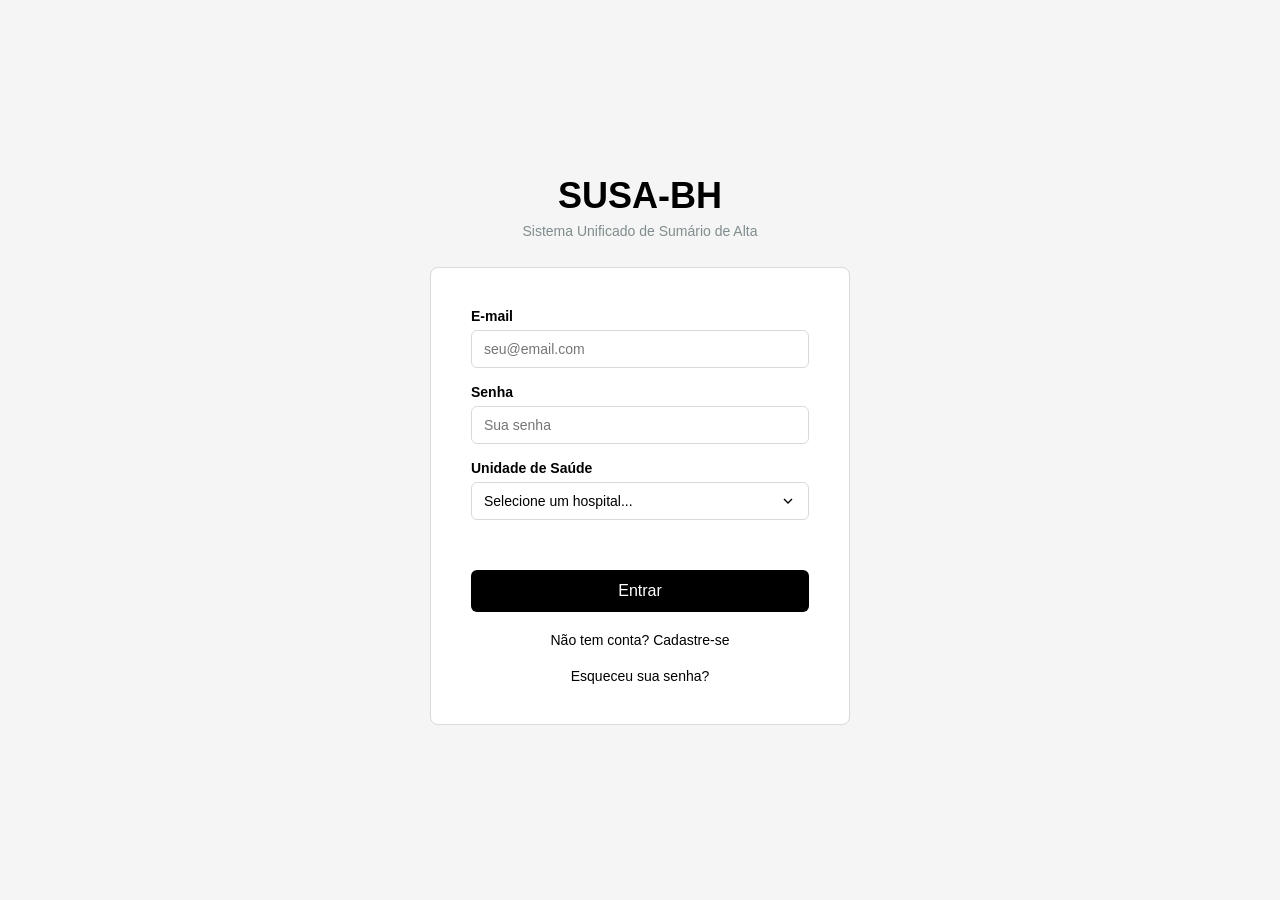
<file: codigo-fonte/index.html>
<!doctype html>
<html lang="pt-BR">
  <head>
    <meta charset="UTF-8" />
    <meta name="viewport" content="width=device-width, initial-scale=1.0" />
    <title>SUSA-BH | Login</title>
    <link rel="stylesheet" href="assets/css/style.css" />
  </head>
  <body>
    <div class="container">
      <h1 class="logo">SUSA-BH</h1>
      <p class="subtitulo">Sistema Unificado de Sumário de Alta</p>
      <!-- INÍCIO: Formulário de Login -->
      <div class="card" data-form="login">
        <form id="form-login">
          <div class="campo">
            <label for="email">E-mail</label>
            <input type="email" id="email" placeholder="seu@email.com" />
          </div>

          <div class="campo">
            <label for="senha">Senha</label>
            <input type="password" id="senha" placeholder="Sua senha" />
          </div>

          <div class="campo">
            <label for="unidade">Unidade de Saúde</label>
            <select id="unidade" name="unidade">
              <option value="">Selecione um hospital...</option>

              <optgroup label="Hospitais Públicos (FHEMIG)">
                <option value="joao-xxiii">Hospital João XXIII</option>
                <option value="maria-amelia-lins">
                  Hospital Maria Amélia Lins
                </option>
                <option value="infantil-joao-paulo-ii">
                  Hospital Infantil João Paulo II
                </option>
                <option value="alberto-cavalcanti">
                  Hospital Alberto Cavalcanti
                </option>
                <option value="julia-kubitschek">
                  Hospital Júlia Kubitschek
                </option>
                <option value="eduardo-de-menezes">
                  Hospital Eduardo de Menezes
                </option>
                <option value="maternidade-odete-valadares">
                  Maternidade Odete Valadares
                </option>
                <option value="galba-veloso">Hospital Galba Veloso</option>
                <option value="risoleta-neves">Hospital Risoleta Neves</option>
              </optgroup>

              <optgroup label="Hospitais Municipais">
                <option value="odilon-behrens">
                  Hospital Municipal Odilon Behrens (HOB)
                </option>
              </optgroup>

              <optgroup label="Hospitais Universitários">
                <option value="hc-ufmg">Hospital das Clínicas da UFMG</option>
                <option value="hospital-baleia">Hospital da Baleia</option>
              </optgroup>

              <optgroup label="Hospitais Filantrópicos">
                <option value="santa-casa-bh">
                  Santa Casa de Misericórdia de BH
                </option>
                <option value="hospital-evangelico">Hospital Evangélico</option>
                <option value="paulo-de-tarso">Hospital Paulo de Tarso</option>
                <option value="hospital-crianca">
                  Hospital da Criança (ABC)
                </option>
                <option value="centro-pediatria">
                  Centro Geral de Pediatria
                </option>
              </optgroup>

              <optgroup label="Hospitais Privados">
                <option value="felicio-rocho">Hospital Felício Rocho</option>
                <option value="mater-dei-contorno">
                  Hospital Mater Dei Contorno
                </option>
                <option value="mater-dei-santo-agostinho">
                  Hospital Mater Dei Santo Agostinho
                </option>
                <option value="madre-teresa">Hospital Madre Teresa</option>
                <option value="life-center">Hospital Life Center</option>
                <option value="vera-cruz">Hospital Vera Cruz</option>
                <option value="belo-horizonte">Hospital Belo Horizonte</option>
                <option value="unimed-contorno">
                  Hospital Unimed BH (Contorno)
                </option>
                <option value="biocor">Biocor Instituto</option>
                <option value="socor">Hospital SOCOR</option>
                <option value="lifecenter">Hospital Life Center</option>
                <option value="santa-maria">Hospital Santa Maria</option>
              </optgroup>
            </select>
          </div>

          <p id="erro-login" class="mensagem-erro"></p>

          <button type="submit" class="btn-primario">Entrar</button>
        </form>

        <a href="#cadastro" data-btn="cadastro" class="link"
          >Não tem conta? Cadastre-se</a
        >
        <a
          href="#recuperar-senha"
          data-btn="recuperar-senha"
          class="link"
          id="resetar-senha"
          >Esqueceu sua senha?</a
        >
      </div>
      <!-- FIM: Formulário de Login -->

      <!-- INÍCIO: Formulário de Cadastro -->
      <div class="card" data-form="cadastro">
        <form id="form-cadastro">
          <div class="campo">
            <label for="nome">Nome completo</label>
            <input type="text" id="nome" placeholder="Dr. João Silva" />
          </div>

          <div class="campo">
            <label for="crm">CRM</label>
            <input type="text" id="crm" placeholder="CRM/MG 123456" />
          </div>

          <div class="campo">
            <label for="email-cad">E-mail</label>
            <input type="email" id="email-cad" placeholder="seu@email.com" />
          </div>

          <div class="campo">
            <label for="senha-cad">Senha</label>
            <input
              type="password"
              id="senha-cad"
              placeholder="Mínimo 6 caracteres"
            />
          </div>

          <div class="campo">
            <label for="confirma-senha">Confirmar senha</label>
            <input
              type="password"
              id="confirma-senha"
              placeholder="Repita a senha"
            />
          </div>

          <p id="erro-cadastro" class="mensagem-erro"></p>
          <p id="sucesso-cadastro" class="mensagem-sucesso"></p>

          <button type="submit" class="btn-primario">Cadastrar</button>
          <a href="#login" onclick="handleCancelar();" class="btn-secundario" data-btn="cancelar"
            >Cancelar</a>
        </form>
      </div>
      <!-- FIM: Formulário de Cadastro -->

      <!-- INÍCIO: Formulário de Recuperar Senha -->
      <div class="card" data-form="recuperar-senha">
        <form id="form-recuperar-senha">
          <p class="instrucao">
            Preencha seu e-mail e enviaremos um link de recuperação de senha.
          </p>

          <div class="campo">
            <label for="email-esqueci">E-mail</label>
            <input
              type="email"
              id="email-esqueci"
              placeholder="seunome@email.com"
            />
          </div>

          <div class="campo">
            <label for="novasenha">Nova senha </label>
            <input type="password" id="novasenha" placeholder="*******" />
          </div>

          <div class="campo">
            <label for="repetir-novasenha">Repetir Nova senha </label>
            <input
              type="password"
              id="repetir-novasenha"
              placeholder="*******"
            />
          </div>

          <p id="erro-esqueci" class="mensagem-erro"></p>
          <p id="sucesso-reset" class="mensagem-sucesso"></p>

          <div class="botoes">
            <button class="btn-primario" type="submit">Resetar senha</button>
            <a href="#login" onclick="handleCancelar();" class="btn-secundario" data-btn="cancelar"
              >Cancelar</a>
          </div>
        </form>
      </div>
      <!-- FIM: Formulário de Recuperar Senha -->
    </div>
    <script src="assets/js/db-load.js"></script>
    <script src="assets/js/auth.js"></script>
  </body>
</html>
</file>
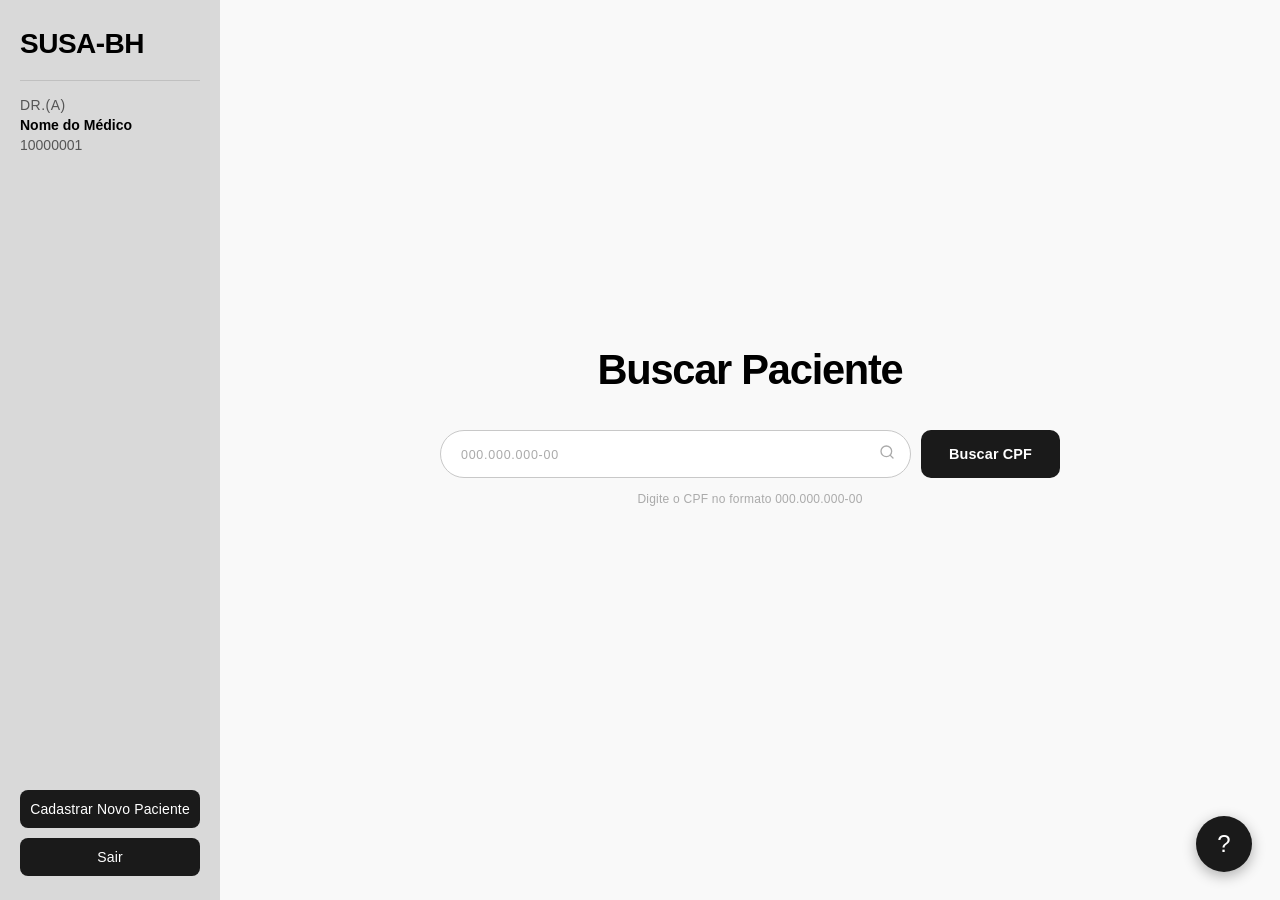
<file: codigo-fonte/busca/busca-paciente.html>
<!DOCTYPE html>
<html lang="pt-BR">
  <head>
    <meta charset="UTF-8" />
    <meta name="viewport" content="width=device-width, initial-scale=1.0"/>
    <title>SUSA-BH — Buscar Paciente</title>
    <link rel="stylesheet" href="../assets/css/global.css"/>
    <link rel="stylesheet" href="../assets/css/estilos.css"/>
    <link rel="stylesheet" href="../assets/css/suporte.css"/>
  </head>
  <body>
    <!-- ── BARRA LATERAL ── -->
    <aside>
      <div class="marca">SUSA-BH</div>
      <div class="divisor"></div>
      <div class="medico-titulo">DR.(a)</div>
      <div class="medico-nome" id="sidebarNome">Nome do Médico</div>
      <div class="medico-crm" id="sidebarCrm">10000001</div>
      <div class="barra-lateral-rodape">
      <div id="BtnRegistroInicial"> </div>
        <button class="BtnNovoCadastro">Cadastrar Novo Paciente</button>
        <button class="btn-sair" onclick="handleSair()">Sair</button>
      </div>
    </aside>

    <!-- ── PRINCIPAL ── -->
    <main>
      <div class="buscar-cartao">
        <h1 class="search-title">Buscar Paciente</h1>
        <div class="linha-busca">
          <div class="envoltorio-campo">
            <input
              type="text"
              id="campoBusca"
              placeholder="000.000.000-00"
              inputmode="numeric"
              maxlength="14"
              autocomplete="off"
            />
            <span class="icone-campo">
              <svg width="16" height="16" viewBox="0 0 24 24" fill="none"
                  stroke="currentColor" stroke-width="2" stroke-linecap="round" stroke-linejoin="round">
                <circle cx="11" cy="11" r="8"/><line x1="21" y1="21" x2="16.65" y2="16.65"/>
              </svg>
            </span>
          </div>
          <button class="btn-buscar" onclick="handleBuscar()">Buscar CPF</button>
        </div>

        <div class="dica" id="dica">Digite o CPF no formato 000.000.000-00</div>
        <div class="retorno" id="retorno"></div>
      </div>
    </main>
    
    <script src="../assets/js/db-load.js"></script>
    <script src="../assets/js/busca-paciente.js"></script>
    <script src="../assets/js/suporte.js"></script>
  </body>
</html>
</file>
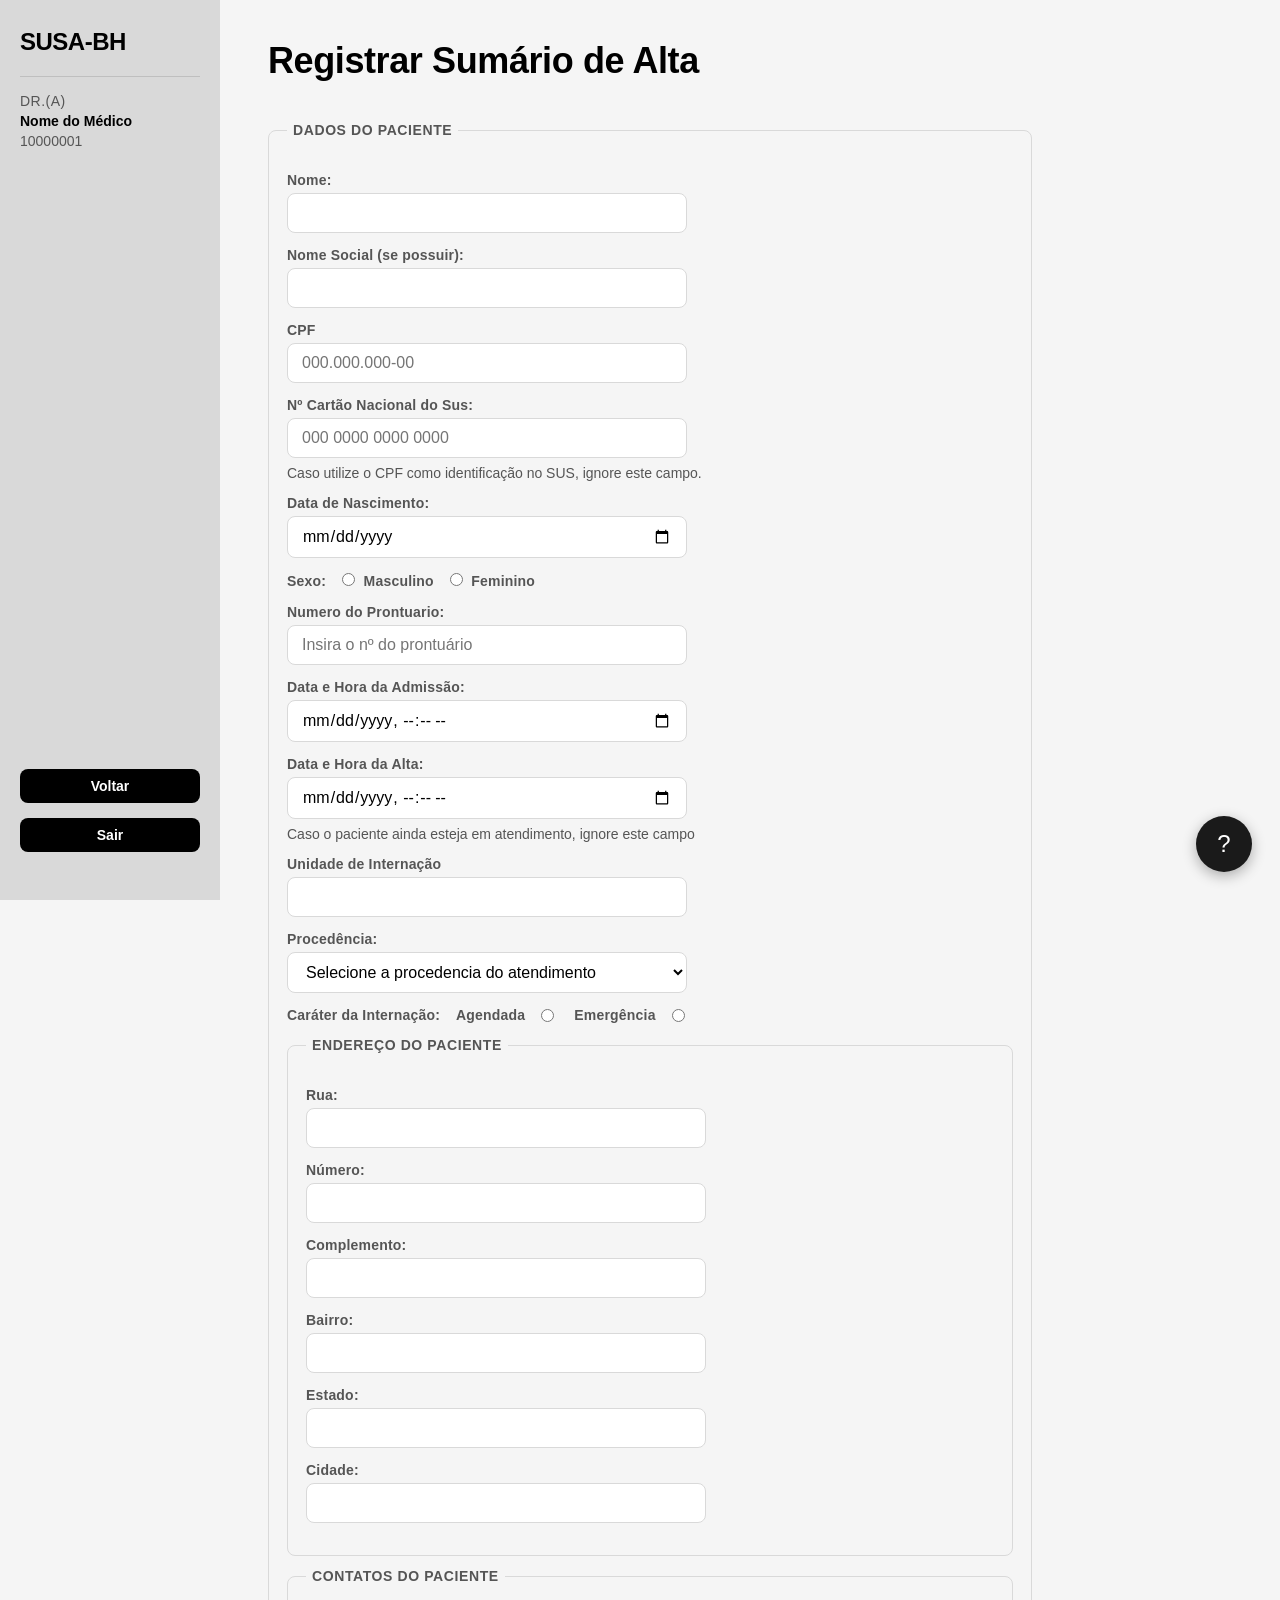
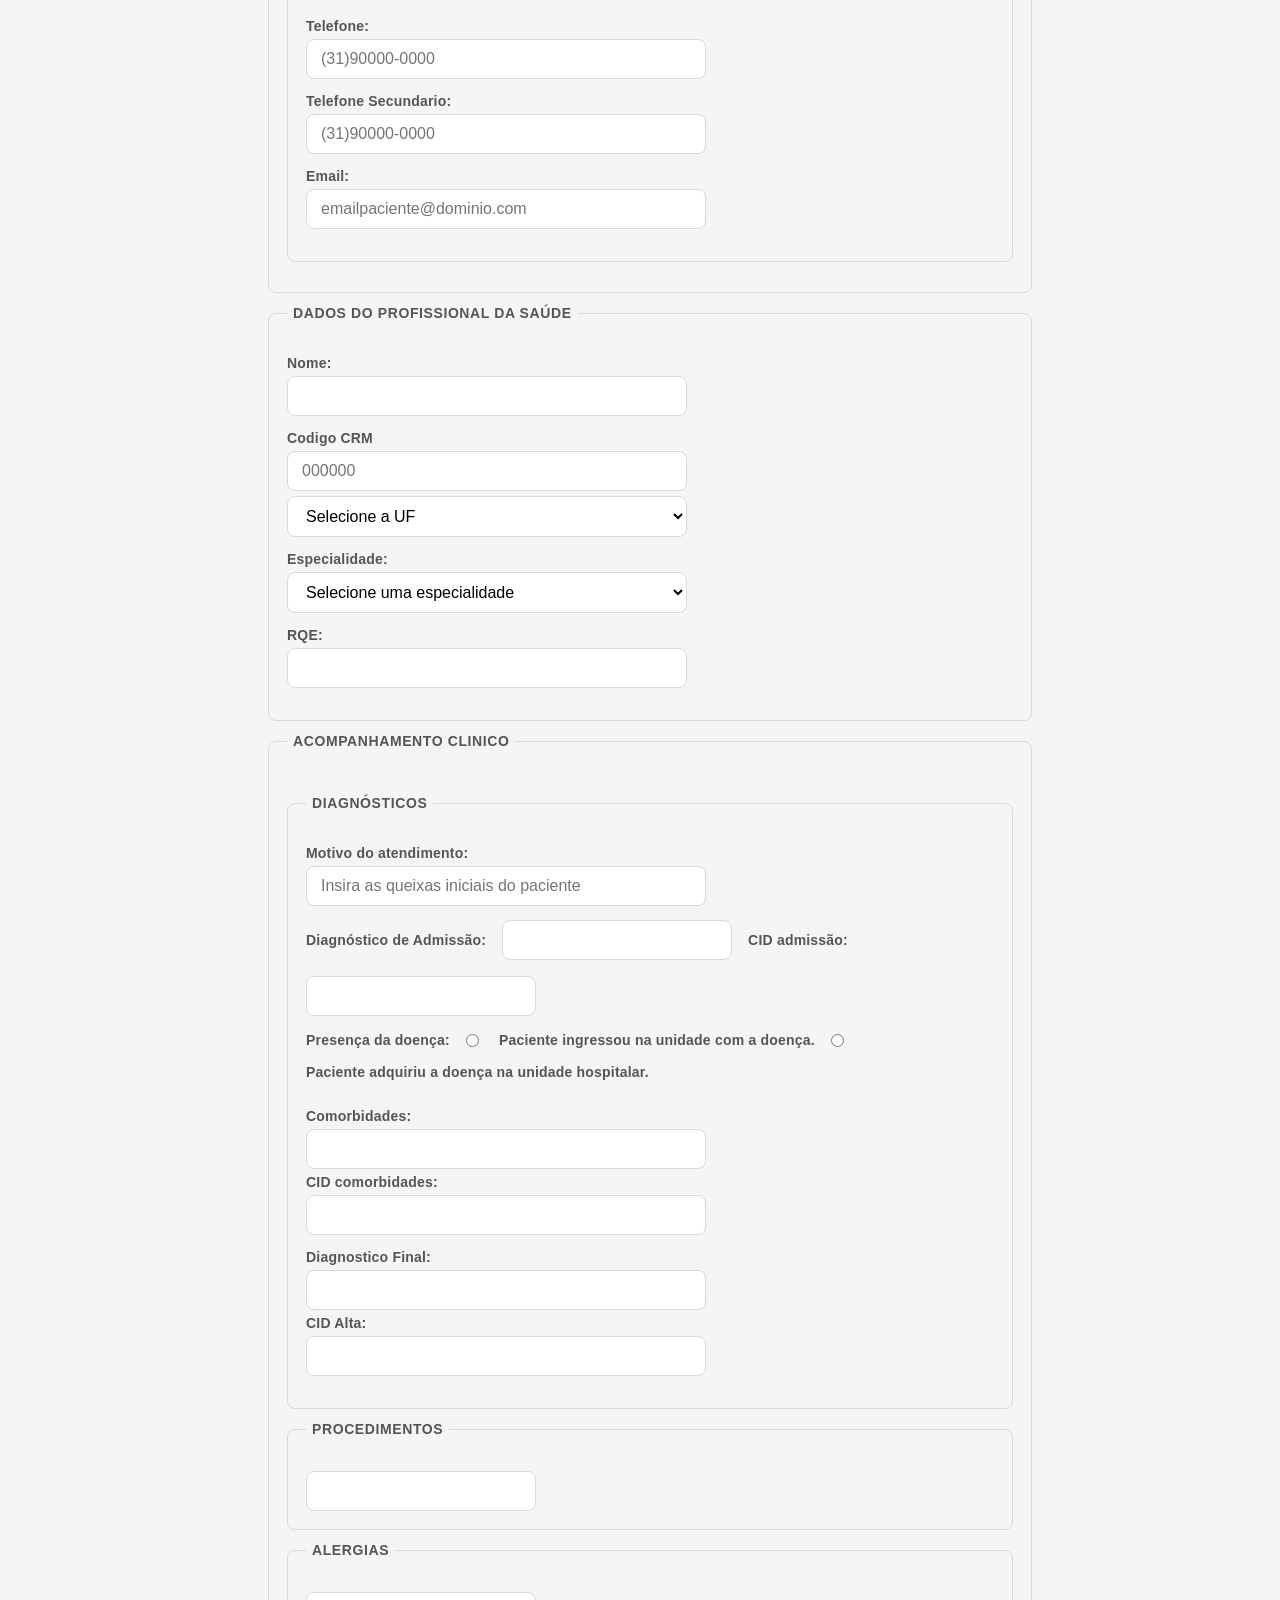
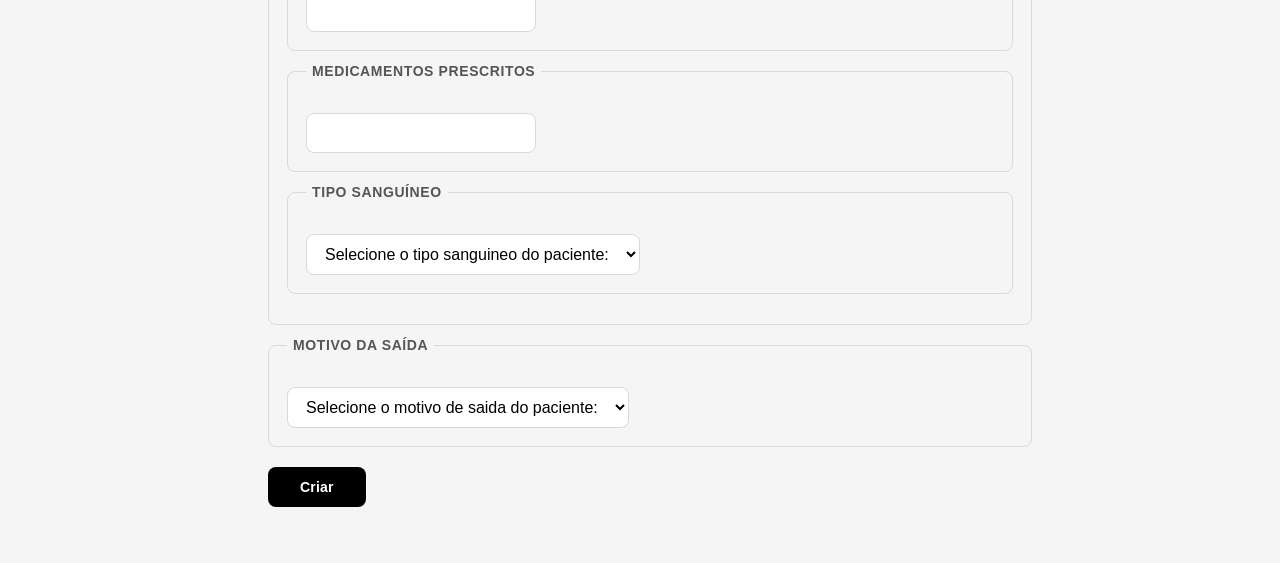
<file: codigo-fonte/sumario/cadastrar-paciente.html>
<!doctype html>
<html lang="en">

<head>
  <meta charset="UTF-8" />
  <meta name="viewport" content="width=device-width, initial-scale=1.0" />
  <title>Novo Sumário</title>
  <link rel="stylesheet" href="../assets/css/StyleCriacao.css" />
  <link rel="stylesheet" href="../assets/css/suporte.css" />
</head>

<body>
  <aside>
    <div class="marca" id="logo">SUSA-BH</div>
    <div class="divisor"></div>
    <div class="médico-titulo">Dr.(a)</div>
    <div class="medico-nome" id="sidebarNome">Nome do Médico</div>
    <div class="medico-crm" id="sidebarCrm">10000001</div>
    <div class="sidebar-rodape">
      <button class="btn-sair" onclick="goToBusca()">Voltar</button>
      <button class="btn-sair" onclick="handleSair()">Sair</button>
    </div>
  </aside>

  <header>
    <div id="logo">
      <h1>SUSA - Sistema Unificado de Sumário de Alta</h1>
    </div>
  </header>
  <main>
    <section id="CriacaoSumario">
      <h2>Registrar Sumário de Alta</h2>
      <fieldset id="DadosSumarioAlta">
        <form id="DadosSumario">
          <fieldset id="DadosPaciente">
            <legend>Dados do Paciente</legend>

            <div>
              <label for="NomePaciente"> Nome: </label>
              <input type="text" id="NomePaciente" required maxlength="30" />
            </div>

            <div>
              <label for="NomeSocialPaciente">
                Nome Social (se possuir):
              </label>
              <input type="text" id="NomeSocialPaciente" maxlength="30" />
            </div>

            <div>
              <label for="CpfPaciente"> CPF </label>
              <input type="text" id="CpfPaciente" placeholder="000.000.000-00" required maxlength="11" minlength="11" />
            </div>

            <div>
              <label for="CnsPaciente"> Nº Cartão Nacional do Sus: </label>
              <input type="text" id="CnsPaciente" placeholder="000 0000 0000 0000" maxlength="15" minlength="15" />
              <small>
                Caso utilize o CPF como identificação no SUS, ignore este
                campo.</small>
            </div>

            <div>
              <label for="DataNascimentoPaciente">
                Data de Nascimento:
              </label>
              <input type="date" id="DataNascimentoPaciente" placeholder="DD/MM/AAAA" required />
            </div>

            <div>
              <label for="SexoPaciente"> Sexo: </label>
              <span>
                <input type="radio" name="SexoPaciente" id="masculino" value="masculino" required />
                <label for="masculino"> Masculino </label>
              </span>
              <span>
                <input type="radio" name="SexoPaciente" id="feminino" value="feminino" required />
                <label for="feminino">Feminino </label>
              </span>
            </div>

            <div>
              <label for="NumeroProntuario"> Numero do Prontuario: </label>
              <input type="text" id="NumeroProntuario" placeholder="Insira o nº do prontuário" required />
            </div>

            <div>
              <label for="DataHoraAdmissao"> Data e Hora da Admissão: </label>
              <input type="datetime-local" id="DataHoraAdmissao" placeholder="Insira a data e a hora da admissão"
                required />
            </div>

            <div>
              <label for="DataHoraAlta"> Data e Hora da Alta: </label>
              <input type="datetime-local" id="DataHoraAlta" placeholder="Insira a data e a hora da alta" required />
              <small>
                Caso o paciente ainda esteja em atendimento, ignore este
                campo</small>
            </div>

            <div>
              <label for="unidadeInternacao"> Unidade de Internação </label>
              <input type="text" id="unidadeInternacao" maxlength="40" />
            </div>

            <div>
              <label for="procedencia">Procedência: </label>
              <select id="procedencia" required>
                <option disabled selected>
                  Selecione a procedencia do atendimento
                </option>
                <option>Busca direta</option>
                <option>Urgência/Emergência</option>
                <option>Encaminhamento ambulatorial</option>
                <option>Transferência de outra unidade hospitalar</option>
                <option>Outros</option>
              </select>
            </div>

            <div>
              <label for="CaraterInternacao"> Caráter da Internação: </label>
              <label for="Agendamento">Agendada</label>
              <input type="radio" name="CaraterInternacao" id="Agendamento" value="Agendamento" />
              <label for="Emergencia"> Emergência </label>
              <input type="radio" name="CaraterInternacao" id="Emergencia" value="Emergencia" />
            </div>

            <fieldset id="EnderecoPaciente">
              <legend>Endereço do Paciente</legend>

              <div>
                <label for="Rua">Rua: </label>
                <input type="text" id="RuaPaciente" required />
              </div>

              <div>
                <label for="NumCasaPaciente"> Número: </label>
                <input type="text" id="NumCasaPaciente" required maxlength="8" />
              </div>

              <div>
                <label for="CompEndereco"> Complemento: </label>
                <input type="text" id="CompEndereco" maxlength="30" />
              </div>

              <div>
                <label for="Bairro"> Bairro: </label>
                <input type="text" id="Bairro" required maxlength="20" />
              </div>

              <div>
                <label for="Estado"> Estado: </label>

                <input type="text" id="Estado" required maxlength="25" />
              </div>

              <div>
                <label for="Cidade"> Cidade: </label>
                <input type="text" id="Cidade" required maxlength="25" />
              </div>
            </fieldset>

            <fieldset id="ContatosPaciente">
              <legend>Contatos do Paciente</legend>

              <div>
                <label for="TelefonePaciente"> Telefone: </label>
                <input type="text" required id="TelefonePaciente" minlength="11" maxlength="11"
                  placeholder="(31)90000-0000" />
              </div>

              <div>
                <label for="TelefoneSecundario"> Telefone Secundario: </label>
                <input type="text" id="TelefoneSecundario" minlength="11" maxlength="11" placeholder="(31)90000-0000" />
              </div>
              <div>
                <label for="emailPaciente"> Email: </label>
                <input type="email" id="emailPaciente" maxlength="30" placeholder="emailpaciente@dominio.com" />
              </div>
            </fieldset>
          </fieldset>
          <fieldset id="DadosMedico">
            <legend>Dados do Profissional da Saúde</legend>

            <div>
              <label for="NomeMedico"> Nome: </label>
              <input type="text" id="NomeMedico" required maxlength="30" />
            </div>

            <div>
              <label for="CRMCodigo"> Codigo CRM </label>
              <input type="text" id="CRMCodigo" required minlength="6" maxlength="6" placeholder="000000" />

              <select id="CRMEstado" required>
                <option value="" selected disable>Selecione a UF</option>
              </select>
            </div>

            <div>
              <label for="EspecialidadeMedico"> Especialidade: </label>
              <select id="EspecialidadeMedico">
                <option value="" selected disabled>
                  Selecione uma especialidade
                </option>
              </select>
            </div>
            <div>
              <label for="RQECodigo"> RQE: </label>
              <input type="text" id="RQECodigo" required maxlength="10" />
            </div>
          </fieldset>

          <fieldset id="AcompanhamentoClinico">
            <legend>Acompanhamento Clinico</legend>
            <fieldset id="Diagnosticos">
              <legend>Diagnósticos</legend>
              <div>
                <label for="MotivoAtendimento">Motivo do atendimento: </label>
                <input type="text" id="MotivoAtendimento" required maxlength="120"
                  placeholder="Insira as queixas iniciais do paciente" />
              </div>

              <div>
                <label for="DiagnosticoAdmissao">
                  Diagnóstico de Admissão:
                </label>
                <input type="text" id="DiagnosticoAdmissao" required maxlength="50" />
                <label for="CIDadmissao">CID admissão: </label>
                <input type="text" id="CIDadmissao" required maxlength="4" minlength="3" />
                <div>
                  <label for="IndicadorPresenca"> Presença da doença: </label>
                  <input type="radio" name="IndicadorPresenca" id="AquisicaoExt" value="AquisicaoExterna" required />
                  <label for="AquisicaoExt">Paciente ingressou na unidade com a doença.
                  </label>

                  <input type="radio" name="IndicadorPresenca" id="AquisicaoLoc" value="AquisicaoLocal" required />
                  <label for="AquisicaoLoc">Paciente adquiriu a doença na unidade hospitalar.
                  </label>
                </div>
              </div>

              <div>
                <label for="Comorbidades"> Comorbidades: </label>
                <input type="text" id="Comorbidades" maxlength="120" />
                <label for="CIDComorbidade">CID comorbidades: </label>
                <input type="text" id="CIDComorbidade" maxlength="4" minlength="3" />
              </div>

              <div>
                <label for="DiagnosticoFinal"> Diagnostico Final: </label>
                <input type="text" id="DiagnosticoFinal" required maxlength="120" />
                <label for="CIDalta"> CID Alta: </label>
                <input type="text" id="CIDalta" required maxlength="4" min="3" />
              </div>
            </fieldset>
            <fieldset id="Procedimentos">
              <legend>Procedimentos</legend>
              <input type="text" id="procedimentos" required />
            </fieldset>
            <fieldset id="alergias">
              <legend>Alergias</legend>
              <input type="text" id="AlergiasPaciente" />
            </fieldset>
            <fieldset id="Medicamentos">
              <legend>Medicamentos Prescritos</legend>
              <input type="text" id="MedicamentosPrescritos" />
            </fieldset>
            <fieldset id="TipoSanguineo">
              <legend>Tipo Sanguíneo</legend>

              <select id="TipoSanguineoLista">
                <option value="" selected disabled>
                  Selecione o tipo sanguineo do paciente:
                </option>
              </select>
            </fieldset>
          </fieldset>

          <fieldset id="SaidaMotivo">
            <legend>Motivo da saída</legend>
            <select id="MotivoSaidaLista" required>
              <option value="" disabled selected>
                Selecione o motivo de saida do paciente:
              </option>
              <option value="Alta">Alta</option>
              <option value="Transferência">Transferência</option>
              <option value="Óbito">Óbito</option>
              <option value="Abandono">Abandono de tratamento</option>
            </select>
          </fieldset>
          <button type="submit" id="BtnCriarSumario">Criar</button>
        </form>
      </fieldset>
    </section>
  </main>
  <script src="../assets/js/db-load.js"></script>
  <script src="../assets/js/cadastrar-paciente.js"></script>
  <script src="../assets/js/suporte.js"></script>
</body>

</html>
</file>
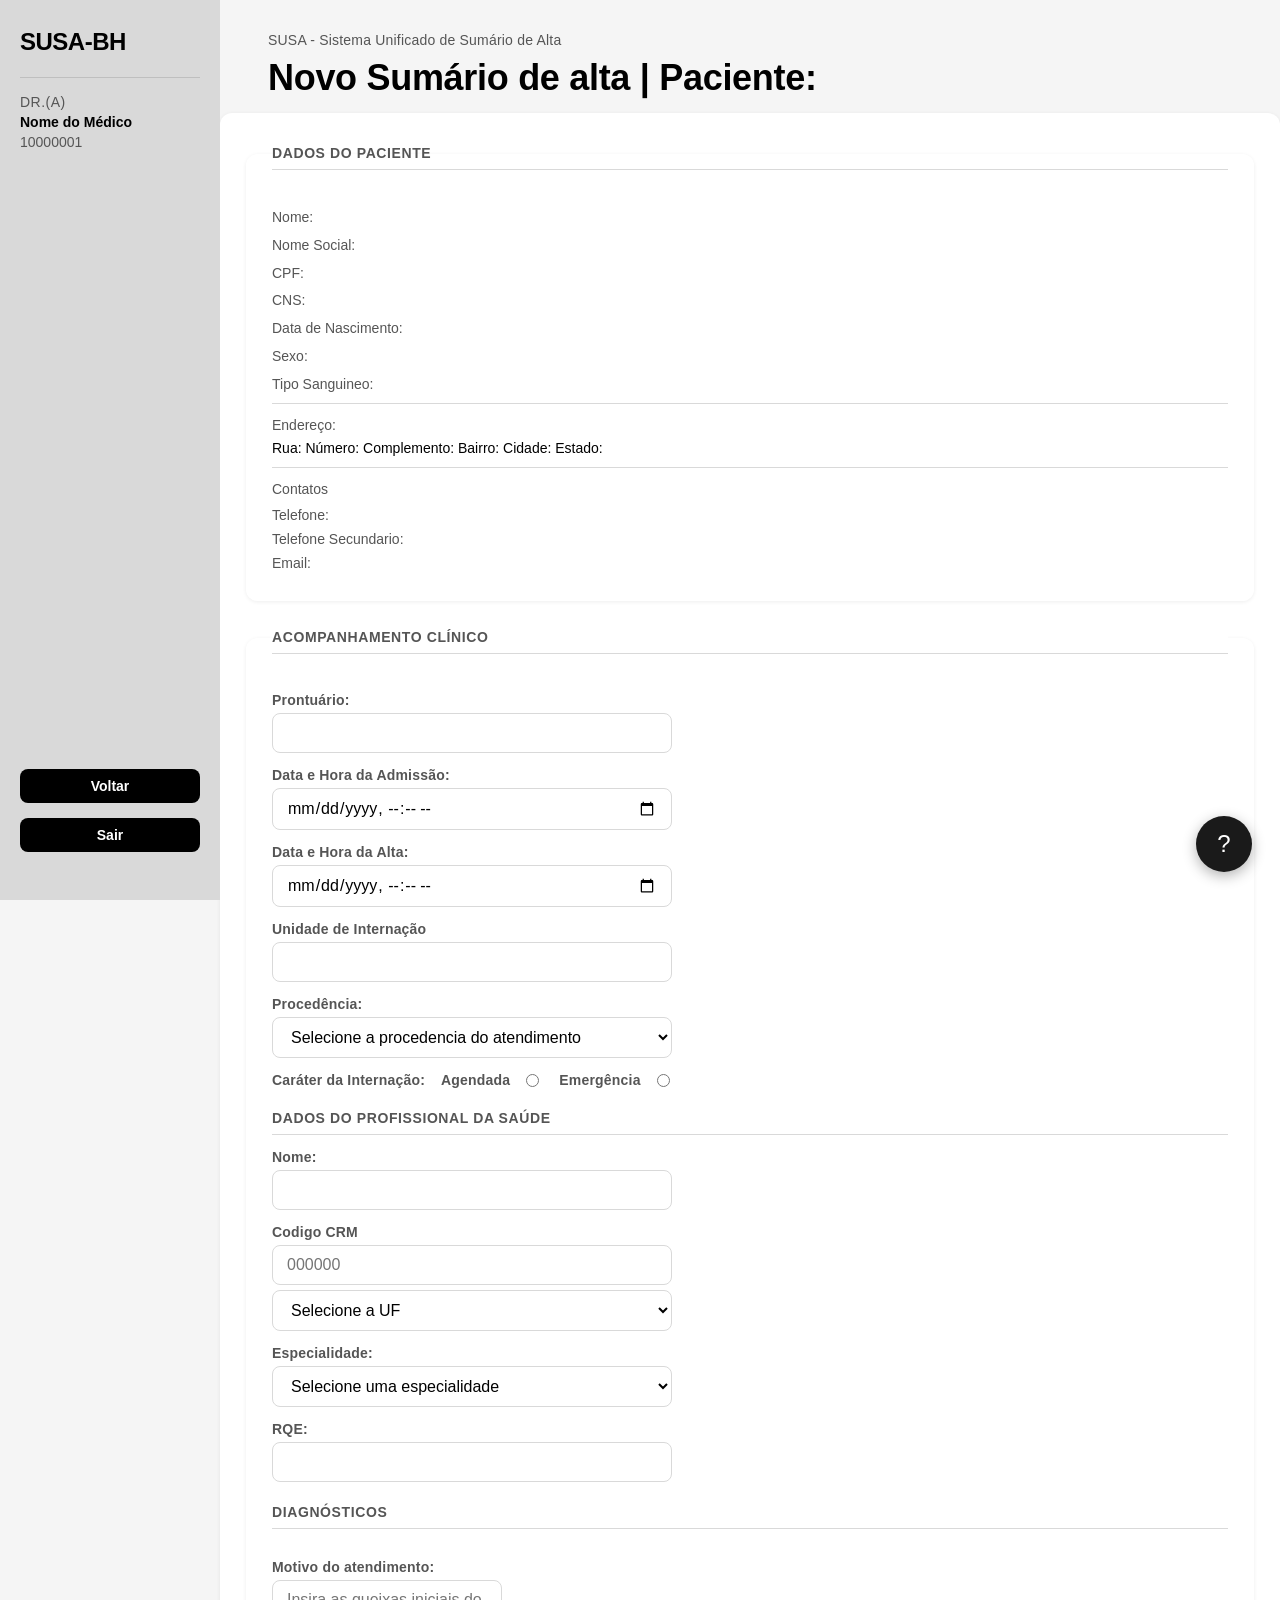
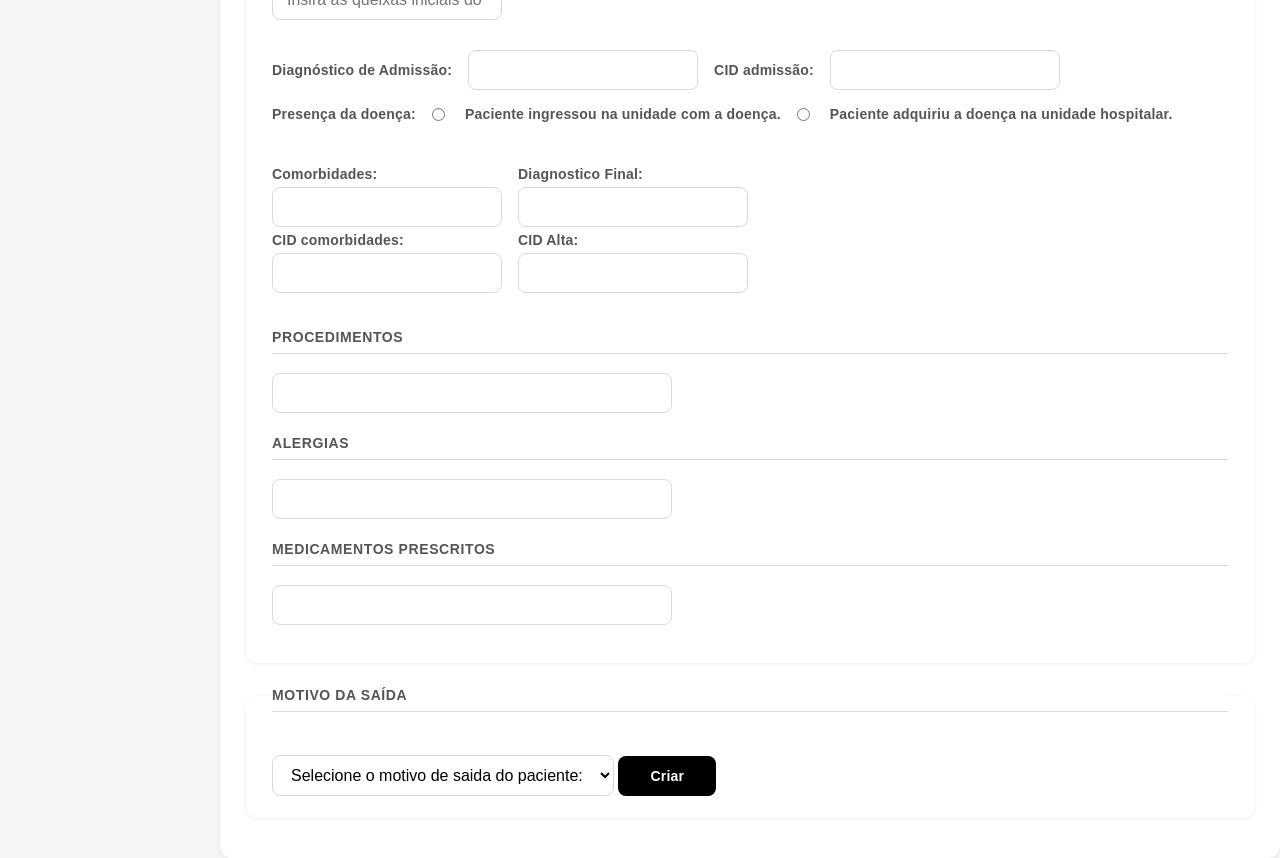
<file: codigo-fonte/sumario/novosumario.html>
<!DOCTYPE html>
<html lang="en">

<head>
  <meta charset="UTF-8">
  <meta name="viewport" content="width=device-width, initial-scale=1.0">
  <title> Novo Sumário</title>
  <link rel="stylesheet" href="../assets/css/StyleNovoSumario.css">
  <link rel="stylesheet" href="../assets/css/suporte.css">
</head>
<body>
  <aside>
    <div class="marca" id="logo">SUSA-BH</div>
    <div class="divisor"></div>
    <div class="médico-titulo">Dr.(a)</div>
    <div class="medico-nome" id="sidebarNome">Nome do Médico</div>
    <div class="medico-crm" id="sidebarCrm">10000001</div>
    <div class="sidebar-rodape">
      <div id="criacaoSumarioBtn"></div>
      
      <button class="btn-sair" onclick="goToBusca()">Voltar</button>
      <button class="btn-sair" onclick="handleSair()">Sair</button>
    </div>
  </aside>
  
  <header>
    
    <div id="logo">
      <h1> SUSA - Sistema Unificado de Sumário de Alta </h1>
      
      <h2> Novo Sumário de alta | Paciente: <span id="tituloPaciente"> </span> </h2>
      
    </div>
  </header>
  
  
  <form id="DadosNovoSumario">
    <fieldset id="DadosPaciente">
      <legend> Dados do Paciente </legend>
      <div id="NomePaciente">
        Nome:
        <span id="PreenchimentoNome"> </span>
      </div>
      
      <div id="NomeSocialPaciente">
        Nome Social:
        <span id="PreenchimentoNomeSocial"> </span>
      </div>
      
      <div id="CPFPaciente">
        CPF:
        <span id="CPFPreenchimento"> </span>
        
        
      </div>
      
      <div id="CNSPaciente">
        CNS:
        <span id="CNSPreenchimento"> </span>
        
      </div>
      
      <div id="DataNascimento">
        Data de Nascimento:
        <span id="DataNascimentoPreenchimento"> </span>
        
      </div>
      
      <div id="Sexo">
        Sexo:
        <span id="SexoPreenchimento"> </span>
        
      </div>
      
      <div id="TipoSanguineo">
        Tipo Sanguineo:
        <span id="TpSanguineoPreenchimento"> </span>
        
      </div>
      
      <div id="Endereco">
        <p>
          Endereço:
        </p>
        
        <span> Rua: </span>
        <span id="Rua"> </span>
        <span>Número: </span>
        <span id="NumeroCasa"> </span>
        <span>Complemento: </span>
        <span id="Complemento"> </span>
        <span>Bairro: </span>
        <span id="Bairro"> </span>
        <span>Cidade: </span>
        <span id="Cidade"> </span>
        <span>Estado: </span>
        <span id="Estado"> </span>
        
        
      </div>
      
      <div id="Contatos">
        <p>Contatos</p>
        <p> Telefone: <span id="Telefone1"></span><br>Telefone Secundario: <span id="Telefone2"></span>
          <br>Email: <span id="email"> </span>
        </p>
        
      </div>
    </fieldset>
    
    <fieldset id="DadosNovoSumario">
      <legend> Acompanhamento Clínico </legend>
      <div id="Prontuario">
        <label for="ProntuarioTxt">Prontuário: </label>
        <input type="text" id="ProntuarioTxt" required maxlength="20" required>
      </div>
      
      <div>
        <label for="DataHoraAdmissao"> Data e Hora da Admissão: </label>
        <input type="datetime-local" id="DataHoraAdmissao" placeholder="Insira a data e a hora da admissão"
        required>
      </div>
      
      <div>
        <label for="DataHoraAlta"> Data e Hora da Alta: </label>
        <input type="datetime-local" id="DataHoraAlta" placeholder="Insira a data e a hora da admissão">
      </div>
      
      <div>
        <label for="unidadeInternacao"> Unidade de Internação </label>
        <input type="text" id="unidadeInternacao" maxlength="40" required>
      </div>
      
      <div>
        <label for="procedencia">Procedência: </label>
        <select id="procedencia" required>
          <option disabled selected> Selecione a procedencia do atendimento </option>
          <option> Busca direta </option>
          <option> Urgência/Emergência </option>
          <option> Encaminhamento ambulatorial </option>
          <option> Transferência de outra unidade hospitalar </option>
          <option> Outros </option>
        </select>
      </div>
      
      <div>
        <label for="CaraterInternacao"> Caráter da Internação: </label>
        <label for="Agendamento">Agendada</label>
        <input type="radio" name="CaraterInternacao" id="Agendamento" value="Agendamento" required>
        <label for="Emergencia"> Emergência </label>
        <input type="radio" name="CaraterInternacao" id="Emergencia" value="Emergencia">
      </div>
      
      
      <p> </p><legend> Dados do Profissional da Saúde </legend> 
      
      <div>
        <label for="NomeMedico"> Nome: </label>
        <input type="text" id="NomeMedico" required maxlength="30">
      </div>
      
      <div>
        <label for="CRMCodigo"> Codigo CRM </label>
        <input type="text" id="CRMCodigo" required minlength="6" maxlength="6" placeholder="000000">
        
        <select id="CRMEstado" required>
          <option value="" selected disable> Selecione a UF </option>
        </select>
      </div>
      
      <div>
        <label for="EspecialidadeMedico"> Especialidade: </label>
        <select id="EspecialidadeMedico">
          <option value="" selected disabled> Selecione uma especialidade </option>
          
        </select>
      </div>
      <div>
        <Label for="RQECodigo"> RQE: </Label>
        <input type="text" id="RQECodigo" required maxlength="10">
      </div>
      
      <p> </p>
      
      
      <div id="Diagnosticos">
        <Legend> Diagnósticos </Legend>
        <div>
          <label for="MotivoAtendimento">Motivo do atendimento: </label>
          <input type="text" id="MotivoAtendimento" required maxlength="120"
          placeholder="Insira as queixas iniciais do paciente">
        </div>
        
        <div>
          <label for="DiagnosticoAdmissao"> Diagnóstico de Admissão: </label>
          <input type="text" id="DiagnosticoAdmissao" required maxlength="50">
          <label for="CIDadmissao">CID admissão: </label>
          <input type="text" id="CIDadmissao" required maxlength="4" minlength="3">
          <div>
            <label for="IndicadorPresenca"> Presença da doença: </label>
            <input type="radio" name="IndicadorPresenca" id="AquisicaoExt" value="AquisicaoExterna"
            required>
            <label for="AquisicaoExt">Paciente ingressou na unidade com a doença. </label>
            
            <input type="radio" name="IndicadorPresenca" id="AquisicaoLoc" value="AquisicaoLocal" required>
            <label for="AquisicaoLoc">Paciente adquiriu a doença na unidade hospitalar. </label>
          </div>
        </div>
        
        <div>
          <label for="Comorbidades"> Comorbidades: </label>
          <input type="text" id="Comorbidades" maxlength="120">
          <label for="CIDComorbidade">CID comorbidades: </label>
          <input type="text" id="CIDComorbidade" maxlength="4" minlength="3">
        </div>
        
        <div>
          <label for="DiagnosticoFinal"> Diagnostico Final: </label>
          <input type="text" id="DiagnosticoFinal" required maxlength="120">
          <label for="CIDalta"> CID Alta: </label>
          <input type="text" id="CIDalta" required maxlength="4" min="3">
        </div>
        
        
      </div>
      <div id="Procedimentos"> <legend> Procedimentos </legend>
        <input type="text" id="procedimentos" required>
        
        
      </div>
      <div id="alergias"> <legend> Alergias </legend>
        <input type="text" id="AlergiasPaciente">
        
      </div>
      <div id="Medicamentos"> <legend> Medicamentos Prescritos </legend>
        <input type="text" id="MedicamentosPrescritos">
        
        
        
      </fieldset>
      
      <fieldset id="SaidaMotivo">
        <legend> Motivo da saída </legend>
        <select id="MotivoSaidaLista" required>
          <option value="" disabled selected> Selecione o motivo de saida do paciente: </option>
          <option value="alta"> Alta </option>
          <option value="transferencia"> Transferência </option>
          <option value="obito"> Óbito </option>
          <option value="abandono">Abandono de tratamento </option>
          
        </select>
        
        
        <button type="submit" id="BtnNovoSumario"> Criar </button>
      </form>
      
      
      
    </fieldset>
  </forms>
  
  
  <script src="../assets/js/db-load.js"></script>
  <script src="../assets/js/novosumario.js"> </script>
  <script src="../assets/js/suporte.js"></script>
</body>

</html>
</file>
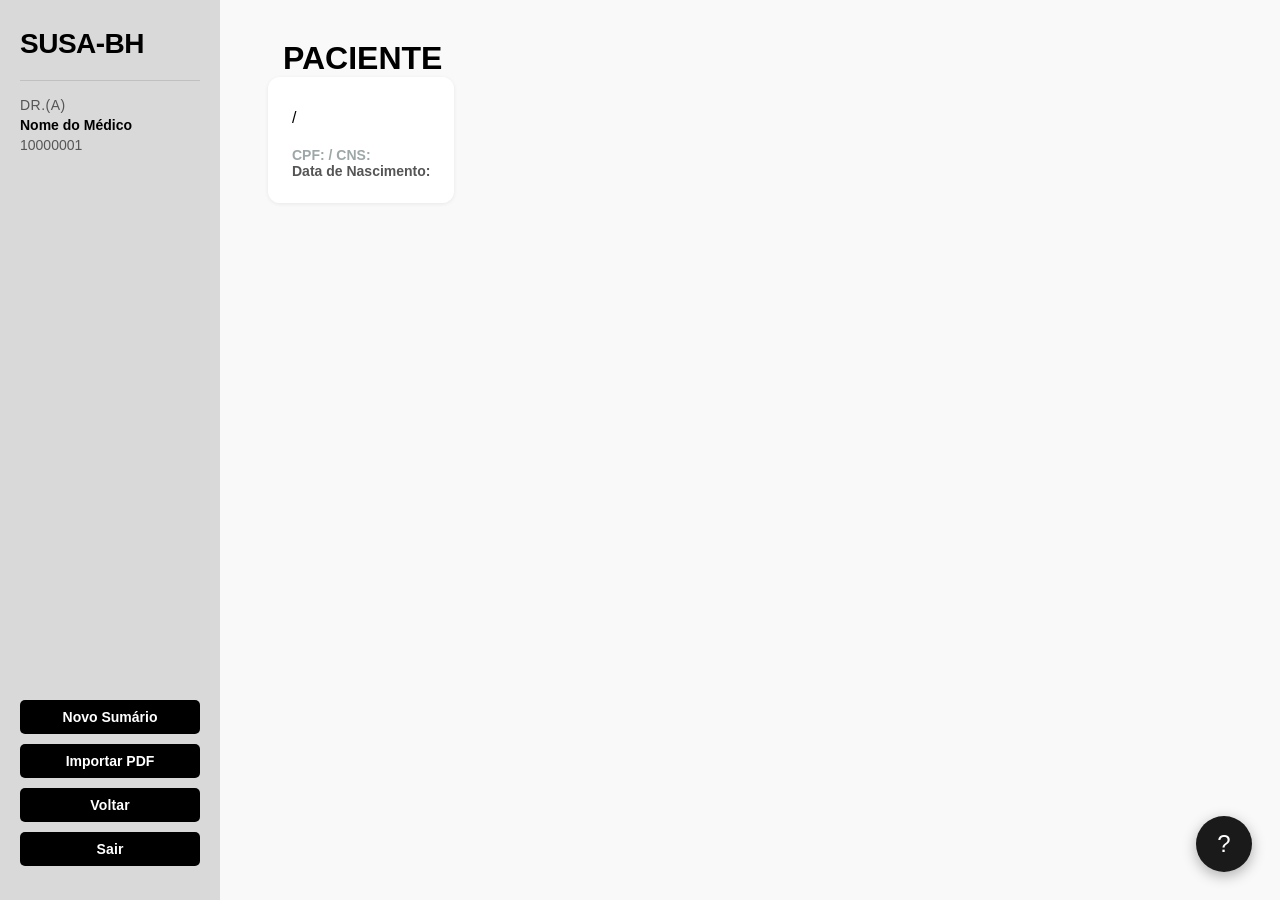
<file: codigo-fonte/sumario/perfil-paciente.html>
<!doctype html>
<html lang="en">

<head>
  <meta charset="UTF-8" />
  <meta name="viewport" content="width=device-width, initial-scale=1.0" />
  <title>perfilPaciente</title>
  <link rel="stylesheet" href="../assets/css/global.css" />
  <link rel="stylesheet" href="../assets/css/StylePerfil.css" />
  <link rel="stylesheet" href="../assets/css/suporte.css" />
</head>

<body>
  <aside>
    <div class="marca" id="logo">SUSA-BH</div>
    <div class="divisor"></div>
    <div class="medico-titulo">DR.(a)</div>
    <div class="medico-nome" id="sidebarNome">Nome do Médico</div>
    <div class="medico-crm" id="sidebarCrm">10000001</div>
    <div class="barra-lateral-rodape">
      <div id="BtnRegistroInicial">
        <button class="criacaoSumarioBtn">Novo Sumário</button>
        <!--   <button class="BtnNovoCadastro">Cadastrar Novo Paciente</button>  -->
        <button class="criacaoSumarioBtn" onclick="triggerUploadPDF()">Importar PDF</button>
        <input type="file" id="inputPDF" accept="application/pdf" style="display:none" onchange="handlePDFUpload(event)" />

        <!-- Modal de data -->
        <div id="modalData" style="display:none">
          <div class="modal-overlay" onclick="fecharModal()"></div>
          <div class="modal-box">
            <p class="modal-titulo">Data de internação</p>
            <input type="text" id="inputData" class="modal-input" placeholder="dd-mm-aa" maxlength="8" />
            <div class="modal-acoes">
              <button class="modal-btn-confirmar" onclick="confirmarUpload()">Confirmar</button>
              <button class="modal-btn-cancelar" onclick="fecharModal()">Cancelar</button>
            </div>
          </div>
        </div>
        <button class="btn-sair" onclick="goToBusca()">Voltar</button>
        <button class="btn-sair" onclick="handleSair()">Sair</button>
      </div>
    </div>
  </aside>

  <header>
    <div id="logo">
      <h1>SUSA - Sistema Unificado de Sumário de Alta</h1>
    </div>
  </header>
  <main>
    <h1 id="pacienteTxtCabecalho">PACIENTE</h1>
    <fieldset id="cabecalhoPaciente">
      <p>
        <span id="nomeCabecalhoPaciente"> </span>
        / <span id="idadeCabecalhoPaciente"> </span>
      </p>
      <br />
      <p id="CPFCNSCabecalho">
        CPF: <span id="CPFCabecalhoPaciente"> </span>
        / CNS:
        <span id="CNSCabecalhoPaciente"> </span>
      </p>

      <p id="DataNascTxt">
        Data de Nascimento:
        <span id="DataNascCabecalhoPaciente"></span>
      </p>
    </fieldset>

    <section id="ListaSumarios"></section>
  </main>

  <script src="../assets/js/db-load.js"></script>
  <script src="../assets/js/RefPerfil.js"></script>
  <script src="../assets/js/suporte.js"></script>
</body>

</html>
</file>
<file: codigo-fonte/assets/css/style.css>
* {
  margin: 0;
  padding: 0;
  box-sizing: border-box;
}
:root {
  --cor-primaria: #000000;
  --cor-primaria-hover: #333;
  --cor-fundo: #f5f5f5;
  --cor-texto: #000000;
  --cor-erro: #C0392B;
  --cor-sucesso: #1E8449;
  --cor-borda: #d9d9d9;
}

body {
  background-color: var(--cor-fundo);
  font-family: Arial, Helvetica, sans-serif;
  color: var(--cor-texto);
  min-height: 100vh;
  display: flex;
  align-items: center;
  justify-content: center;
}
  
.container {
  width: 100%;
  padding: 20px;
}


.card {
  background-color: #ffffff;
  border: 1px solid var(--cor-borda);
  border-radius: 8px;
  padding: 40px;
  width: 100%;
  max-width: 420px;
  margin: 0 auto;
}

.logo {
  color: var(--cor-primaria);
  font-size: 36px;
  text-align: center;
  margin-bottom: 6px;
}

.subtitulo {
  text-align: center;
  font-size: 14px;
  color: #7F8C8D;
  margin-bottom: 28px;
}

.campo {
  display: flex;
  flex-direction: column;
  margin-bottom: 16px;
}

.campo label {
  font-size: 14px;
  font-weight: bold;
  margin-bottom: 6px;
}

.campo input {
  padding: 10px 12px;
  border: 1px solid var(--cor-borda);
  border-radius: 6px;
  font-size: 14px;
  outline: none;
  transition: border 0.2s;
}

.campo select {
  padding: 10px 12px;
  border: 1px solid var(--cor-borda);
  border-radius: 6px;
  font-size: 14px;
  outline: none;
  transition: border 0.2s;
  background-color: #ffffff;
  color: var(--cor-texto);
  appearance: none;
  -webkit-appearance: none;
  background-image: url("data:image/svg+xml;charset=UTF-8,%3csvg xmlns='http://www.w3.org/2000/svg' viewBox='0 0 24 24' fill='none' stroke='%23000000' stroke-width='2'%3e%3cpolyline points='6 9 12 15 18 9'%3e%3c/polyline%3e%3c/svg%3e");
  background-repeat: no-repeat;
  background-position: right 12px center;
  background-size: 16px;
  cursor: pointer;
}

.campo select:focus {
  border-color: var(--cor-primaria);
}

.campo input:focus {
  border-color: var(--cor-primaria);
}

.btn-primario {
  width: 100%;
  padding: 12px;
  background-color: var(--cor-primaria);
  color: #ffffff;
  border: none;
  border-radius: 6px;
  font-size: 16px;
  cursor: pointer;
  margin-top: 8px;
  transition: background-color 0.2s;
}

.btn-primario:hover {
  background-color: var(--cor-primaria-hover);
}

.btn-secundario {
  width: 100%;
  padding: 12px;
  background-color: #fff;
  color: var(--cor-primaria);
  border: none;
  border-radius: 6px;
  font-size: 16px;
  cursor: pointer;
  margin-top: 8px;
  transition: background-color 0.2s;
  display: block;
  text-align: center;
  text-decoration: none;
}

.btn-secundario:hover {
  opacity: 0.7;
}

.mensagem-erro {
  color: var(--cor-erro);
  font-size: 14px;
  margin-bottom: 8px;
  min-height: 18px;
}

.mensagem-sucesso {
  color: var(--cor-sucesso);
  font-size: 14px;
  margin-bottom: 8px;
  min-height: 18px;
}

.link {
  display: block;
  text-align: center;
  margin-top: 20px;
  font-size: 14px;
  color: var(--cor-primaria);
  text-decoration: none;
}

.link:hover {
  text-decoration: underline;
}

.instrucao {
    color: #555;
    font-size: 0.95rem;
    line-height: 1.4;
    margin-bottom: 25px;
}
  
@media (max-width: 480px) {
  .card {
    padding: 28px 20px;
  }

  .logo {
    font-size: 26px;
  }
}

[data-form] {
  display: none;
}

[data-form="login"] {
  display: block;
}
</file>
<file: codigo-fonte/assets/css/global.css>
*,
*::before,
*::after {
  box-sizing: border-box;
  margin: 0;
  padding: 0;
}

:root {
  --barra-lateral-fundo: #d9d9d9;
  --barra-lateral-largura: 220px;
  --texto-principal: #000;
  --texto-secundario: #555;
  --destaque: #1a1a1a;
  --campo-borda: #c8c8c8;
  --campo-foco: #1a1a1a;
  --btn-fundo: #1a1a1a;
  --btn-hover: #333;
  --branco: #fff;
  --fundo-pagina: #f9f9f9;
  --transicao: 0.2s ease;
}

body {
  font-family: Arial, Helvetica, sans-serif;
  background: var(--fundo-pagina);
  color: var(--texto-principal);
  display: flex;
  min-height: 100vh;
}


#logo{
cursor: pointer;
transition: background-color 0.2s;
}

#logo:hover {
color: #c0c0c0;

}




/* ── BARRA LATERAL ── */
aside {
  width: var(--barra-lateral-largura);
  min-width: var(--barra-lateral-largura);
  background: var(--barra-lateral-fundo);
  display: flex;
  flex-direction: column;
  padding: 28px 20px 24px;
  position: fixed;
  top: 0;
  left: 0;
  bottom: 0;
  z-index: 10;
}

.marca {
  font-size: 1.75rem;
  font-weight: 700;
  letter-spacing: -0.5px;
  margin-bottom: 20px;
  color: var(--texto-principal);
}

.divisor {
  height: 1px;
  background: #c0c0c0;
  margin-bottom: 16px;
}

.medico-titulo {
  font-size: 14px;
  font-weight: 500;
  letter-spacing: 0.5px;
  text-transform: uppercase;
  color: var(--texto-secundario);
  margin-bottom: 4px;
}

.medico-nome {
  font-size: 14px;
  font-weight: 600;
  color: var(--texto-principal);
  margin-bottom: 4px;
}

.medico-crm {
  font-size: 14px;
  color: var(--texto-secundario);
}

.barra-lateral-rodape {
  margin-top: auto;
}

.btn-sair {
  width: 100%;
  padding: 11px 0;
  background: var(--btn-fundo);
  color: var(--branco);
  border: none;
  border-radius: 8px;
  font-size: 0.875rem;
  font-weight: 500;
  cursor: pointer;
  letter-spacing: 0.01em;
  transition: background var(--transicao);
}

.btn-sair:hover {
  background: var(--btn-hover);
}
</file>
<file: codigo-fonte/assets/css/estilos.css>
/* ── PRINCIPAL ── */
main {
  margin-left: var(--barra-lateral-largura);
  flex: 1;
  display: flex;
  align-items: center;
  justify-content: center;
  padding: 48px 32px;
}

.buscar-cartao {
  width: 100%;
  max-width: 620px;
  text-align: center;
}

.search-title {
  font-size: clamp(1.8rem, 4vw, 2.6rem);
  font-weight: 700;
  letter-spacing: -0.03em;
  margin-bottom: 36px;
  color: var(--texto-principal);
}

.linha-busca {
  display: flex;
  gap: 10px;
  align-items: stretch;
}

.envoltorio-campo {
  flex: 1;
  position: relative;
}

.envoltorio-campo input {
  width: 100%;
  height: 48px;
  border: 1.5px solid var(--campo-borda);
  border-radius: 24px;
  padding: 0 44px 0 20px;
  font-size: 0.875rem;
  letter-spacing: 0.04em;
  color: var(--texto-principal);
  background: var(--branco);
  outline: none;
  transition:
    border-color var(--transicao),
    box-shadow var(--transicao);
}

.envoltorio-campo input::placeholder {
  font-size: 0.78rem;
  letter-spacing: 0.06em;
  text-transform: uppercase;
  color: #aaa;
}

.envoltorio-campo input:focus {
  border-color: var(--campo-foco);
  box-shadow: 0 0 0 3px rgba(26, 26, 26, 0.08);
}

.icone-campo {
  position: absolute;
  right: 16px;
  top: 50%;
  transform: translateY(-50%);
  color: #aaa;
  pointer-events: none;
}
.BtnNovoCadastro {
  width: 100%;
  padding: 11px 0;
  background: var(--btn-fundo);
  color: var(--branco);
  border: none;
  border-radius: 8px;
  font-size: 0.875rem;
  font-weight: 500;
  cursor: pointer;
  letter-spacing: 0.01em;
  transition: background var(--transicao);
  margin-bottom: 10px;
}

.btn-buscar {
  height: 48px;
  padding: 0 28px;
  background: var(--btn-fundo);
  color: var(--branco);
  border: none;
  border-radius: 10px;
  font-size: 0.9rem;
  font-weight: 600;
  cursor: pointer;
  letter-spacing: 0.01em;
  white-space: nowrap;
  transition:
    background var(--transicao),
    transform var(--transicao);
}

.btn-buscar:hover {
  background: var(--btn-hover);
}
.btn-buscar:active {
  transform: scale(0.97);
}

/* ── ALTERNADOR DE TIPO ── */
.alternador-tipo {
  display: flex;
  gap: 8px;
  justify-content: center;
  margin-bottom: 18px;
}

.btn-alternador {
  padding: 5px 16px;
  border-radius: 20px;
  border: 1.5px solid var(--campo-borda);
  background: transparent;
  font-size: 0.78rem;
  font-weight: 500;
  letter-spacing: 0.03em;
  cursor: pointer;
  color: var(--texto-secundario);
  transition: all var(--transicao);
}

.btn-alternador.active {
  background: var(--texto-principal);
  border-color: var(--texto-principal);
  color: var(--branco);
}

/* ── DICA ── */
.dica {
  margin-top: 14px;
  font-size: 0.75rem;
  color: #aaa;
  letter-spacing: 0.02em;
  min-height: 18px;
  transition: opacity 0.2s;
}

/* ── RETORNO ── */
.retorno {
  margin-top: 24px;
  font-size: 0.85rem;
  color: #f00;
  min-height: 20px;
}
</file>
<file: codigo-fonte/assets/css/suporte.css>
/* ── BOTÃO FLUTUANTE DE SUPORTE ── */
.btn-suporte {
  position: fixed;
  bottom: 28px;
  right: 28px;
  z-index: 9999;

  width: 56px;
  height: 56px;
  border-radius: 50%;
  background: #1a1a1a;
  color: #fff;
  border: none;
  cursor: pointer;
  display: flex;
  align-items: center;
  justify-content: center;
  font-size: 24px;
  box-shadow: 0 4px 14px rgba(0, 0, 0, 0.3);
  transition: background 0.2s ease, transform 0.2s ease;
}

.btn-suporte:hover {
  background: #333;
  transform: scale(1.08);
}

.btn-suporte:active {
  transform: scale(0.96);
}

/* ── OVERLAY DO MODAL ── */
.overlay-suporte {
  position: fixed;
  inset: 0;
  z-index: 10000;
  background: rgba(0, 0, 0, 0.45);
  display: flex;
  align-items: center;
  justify-content: center;
  opacity: 0;
  pointer-events: none;
  transition: opacity 0.25s ease;
}

.overlay-suporte.aberto {
  opacity: 1;
  pointer-events: auto;
}

/* ── CARD DO MODAL ── */
.modal-suporte {
  background: #fff;
  border-radius: 12px;
  width: 100%;
  max-width: 440px;
  padding: 32px 28px 24px;
  box-shadow: 0 12px 40px rgba(0, 0, 0, 0.25);
  position: relative;
  transform: translateY(24px);
  transition: transform 0.25s ease;
}

.overlay-suporte.aberto .modal-suporte {
  transform: translateY(0);
}

/* ── BOTÃO FECHAR ── */
.btn-fechar-modal {
  position: absolute;
  top: 12px;
  right: 16px;
  background: none;
  border: none;
  font-size: 22px;
  color: #777;
  cursor: pointer;
  line-height: 1;
  padding: 4px;
  transition: color 0.15s;
}

.btn-fechar-modal:hover {
  color: #000;
}

/* ── TÍTULO ── */
.modal-suporte .titulo-suporte {
  font-size: 1.25rem;
  font-weight: 700;
  color: #1a1a1a;
  margin-bottom: 4px;
}

.modal-suporte .subtitulo-suporte {
  font-size: 0.82rem;
  color: #888;
  margin-bottom: 20px;
}

/* ── CAMPOS ── */
.modal-suporte .campo {
  display: flex;
  flex-direction: column;
  margin-bottom: 14px;
}

.modal-suporte .campo label {
  font-size: 0.8rem;
  font-weight: 600;
  margin-bottom: 4px;
  color: #333;
}

.modal-suporte .campo input,
.modal-suporte .campo textarea,
.modal-suporte .campo select {
  padding: 10px 12px;
  border: 1px solid #d0d0d0;
  border-radius: 6px;
  font-size: 0.9rem;
  font-family: Arial, Helvetica, sans-serif;
  outline: none;
  transition: border-color 0.2s;
  resize: vertical;
}

.modal-suporte .campo input:focus,
.modal-suporte .campo textarea:focus,
.modal-suporte .campo select:focus {
  border-color: #1a1a1a;
}

.modal-suporte .campo textarea {
  min-height: 90px;
}

/* ── BOTÕES DO FORM ── */
.botoes-suporte {
  display: flex;
  gap: 10px;
  margin-top: 6px;
}

.botoes-suporte button {
  flex: 1;
  padding: 11px 0;
  border: none;
  border-radius: 8px;
  font-size: 0.9rem;
  font-weight: 600;
  cursor: pointer;
  transition: background 0.2s;
}

.botoes-suporte .btn-enviar {
  background: #1a1a1a;
  color: #fff;
}

.botoes-suporte .btn-enviar:hover {
  background: #333;
}

.botoes-suporte .btn-cancelar {
  background: #eaeaea;
  color: #333;
}

.botoes-suporte .btn-cancelar:hover {
  background: #d5d5d5;
}

/* ── MENSAGENS ── */
.msg-suporte {
  font-size: 0.82rem;
  min-height: 18px;
  margin-top: 6px;
}

.msg-suporte.erro {
  color: #C0392B;
}

.msg-suporte.sucesso {
  color: #1E8449;
}

/* ── RESPONSIVO ── */
@media (max-width: 520px) {
  .modal-suporte {
    margin: 0 12px;
    padding: 24px 20px 20px;
  }

  .btn-suporte {
    bottom: 18px;
    right: 18px;
    width: 50px;
    height: 50px;
    font-size: 22px;
  }
}
</file>
<file: codigo-fonte/assets/css/StyleCriacao.css>
:root {
  --sidebar-w: 220px;
  --bg: #f5f5f5;
  --sidebar-bg: #d9d9d9;
  --white: #fff;
  --black: #000;
  --gray: #555;
  --border: #d9d9d9;
  --radius: 12px;
  --radius-sm: 8px;
  --font: Arial, Helvetica, sans-serif;
  --mono: Arial, Helvetica, sans-serif;
  --shadow: 0 1px 4px rgba(0,0,0,0.07);
}

*, *::before, *::after { box-sizing: border-box; margin: 0; padding: 0; }

body {
  font-family: var(--font);
  background: var(--bg);
  color: var(--black);
  min-height: 100vh;
}

#logo{
cursor: pointer;
transition: background-color 0.2s;
}

#logo:hover {
color: #c0c0c0;

}

/* ── SIDEBAR ── */
aside {
  width: var(--sidebar-w);
  min-height: 100vh;
  background: var(--sidebar-bg);
  position: fixed;
  top: 0; left: 0; bottom: 0;
  display: flex;
  flex-direction: column;
  padding: 28px 20px 24px;
  z-index: 10;
}

.marca {
  font-size: 24px;
  font-weight: 700;
  letter-spacing: -0.5px;
  color: var(--black);
  margin-bottom: 20px;
}

.divisor {
  height: 1px;
  background: rgba(0,0,0,0.12);
  margin-bottom: 16px;
}

.médico-titulo {
  font-size: 14px;
  font-weight: 500;
  color: var(--gray);
  text-transform: uppercase;
  letter-spacing: 0.5px;
  margin-bottom: 4px;
}

.medico-nome {
  font-size: 14px;
  font-weight: 600;
  color: var(--black);
  margin-bottom: 4px;
}

.medico-crm {
  font-family: var(--mono);
  font-size: 14px;
  color: var(--gray);
}

.sidebar-rodape {
  margin-top: auto;
}

.btn-sair {
  width: 100%;
  background: var(--black);
  color: var(--white);
  border: none;
  border-radius: var(--radius-sm);
  padding: 9px 12px;
  font-family: var(--font);
  font-size: 14px;
  font-weight: 600;
  cursor: pointer;
  transition: opacity 0.15s;
  margin-bottom: 10px;
}

.btn-sair:hover { opacity: 0.75; }

/* ── HEADER (oculto — sidebar já tem o título) ── */
header { display: none; }

/* ── MAIN ── */
main {
  margin-left: var(--sidebar-w);
  padding: 40px 48px;
  max-width: 860px;
}

#CriacaoSumario h2 {
  font-size: 36px;
  font-weight: 700;
  letter-spacing: -0.4px;
  margin-bottom: 28px;
  color: var(--black);
}

/* ── FIELDSETS ── */
fieldset {
  border: none !important;
  background: var(--white);
  border-radius: var(--radius) !important;
  padding: 24px !important;
  margin-bottom: 16px;
  box-shadow: var(--shadow);
  display: block;
}

/* fieldsets aninhados ficam sem card */
fieldset fieldset {
  background: transparent;
  box-shadow: none;
  border: 1px solid var(--border) !important;
  border-radius: var(--radius-sm) !important;
  padding: 18px !important;
  margin-top: 12px;
  margin-bottom: 12px;
}

legend {
  font-size: 14px;
  font-weight: 700;
  text-transform: uppercase;
  letter-spacing: 0.6px;
  color: var(--gray);
  padding: 0 6px;
  background: var(--white);
  margin-bottom: 16px;
}

fieldset fieldset legend {
  background: var(--bg);
}

/* ── CAMPOS ── */
div {
  margin-bottom: 14px;
  display: flex;
  flex-direction: column;
  gap: 5px;
}

label, Label {
  font-size: 14px;
  font-weight: 600;
  color: var(--gray);
  letter-spacing: 0.2px;
}

input[type="text"],
input[type="email"],
input[type="date"],
input[type="datetime-local"],
select {
  padding: 10px 14px;
  border: 1.5px solid var(--border);
  border-radius: var(--radius-sm);
  font-family: var(--font);
  font-size: 16px;
  background: var(--white);
  color: var(--black);
  outline: none;
  max-width: 400px;
  transition: border-color 0.15s, box-shadow 0.15s;
}

input:focus, select:focus {
  border-color: var(--black);
  box-shadow: 0 0 0 3px rgba(0,0,0,0.06);
}

input[type="radio"] {
  width: auto;
  margin-right: 9px;
  accent-color: var(--black);
}

div:has(input[type="radio"]) {
  flex-direction: row;
  align-items: center;
  flex-wrap: wrap;
  gap: 16px;
}

div:has(input[type="radio"]) input[type="radio"] {
  width: auto;
  margin-right: 4px;
}

small {
  font-size: 14px;
  color: var(--gray);
  margin-top: 2px;
}

/* ── BOTÃO CRIAR ── */
#BtnCriarSumario {
  background: var(--black);
  color: var(--white);
  border: none;
  border-radius: var(--radius-sm);
  padding: 12px 32px;
  font-family: var(--font);
  font-size: 14px;
  font-weight: 600;
  margin-top: 8px;
  cursor: pointer;
  transition: opacity 0.15s;
  letter-spacing: 0.2px;
}

#BtnCriarSumario:hover { opacity: 0.75; }

/* ── FIELDSET WRAPPER (DadosSumarioAlta) ── */
#DadosSumarioAlta {
  background: transparent !important;
  box-shadow: none !important;
  padding: 0 !important;
}
</file>
<file: codigo-fonte/assets/css/StyleNovoSumario.css>
:root {
  --sidebar-w: 220px;
  --bg: #f5f5f5;
  --sidebar-bg: #d9d9d9;
  --white: #fff;
  --black: #000;
  --gray: #555;
  --border: #d9d9d9;
  --radius: 12px;
  --radius-sm: 8px;
  --font: Arial, Helvetica, sans-serif;
  --mono: Arial, Helvetica, sans-serif;
  --shadow: 0 1px 4px rgba(0,0,0,0.07);
}

*, *::before, *::after { box-sizing: border-box; margin: 0; padding: 0; }

body {
  font-family: var(--font);
  background: var(--bg);
  color: var(--black);
  min-height: 100vh;
}

#logo{
cursor: pointer;
transition: background-color 0.2s;
}

#logo:hover {
color: #c0c0c0;

}


/* ── SIDEBAR ── */
aside {
  width: var(--sidebar-w);
  min-height: 100vh;
  background: var(--sidebar-bg);
  position: fixed;
  top: 0; left: 0; bottom: 0;
  display: flex;
  flex-direction: column;
  padding: 28px 20px 24px;
  z-index: 10;
}

.marca {
  font-size: 24px;
  font-weight: 700;
  letter-spacing: -0.5px;
  color: var(--black);
  margin-bottom: 20px;
  line-height: 1.2;
}

.divisor {
  height: 1px;
  background: rgba(0,0,0,0.12);
  margin-bottom: 16px;
}

.médico-titulo {
  font-size: 14px;
  font-weight: 500;
  color: var(--gray);
  text-transform: uppercase;
  letter-spacing: 0.5px;
  margin-bottom: 4px;
}

.medico-nome {
  font-size: 14px;
  font-weight: 600;
  color: var(--black);
  margin-bottom: 4px;
}

.medico-crm {
  font-family: var(--mono);
  font-size: 14px;
  color: var(--gray);
}

.sidebar-rodape { margin-top: auto; }

.btn-sair {
  width: 100%;
  background: var(--black);
  color: var(--white);
  margin-bottom: 10px;
  border: none;
  border-radius: var(--radius-sm);
  padding: 9px 12px;
  font-family: var(--font);
  font-size: 14px;
  font-weight: 600;
  cursor: pointer;
  transition: opacity 0.15s;
}

.btn-sair:hover { opacity: 0.75; }

/* ── HEADER ── */
header {
  margin-left: var(--sidebar-w);
  padding: 32px 48px 0;
  background: transparent;
}

header #logo h1 {
  font-size: 14px;
  font-weight: 500;
  color: var(--gray);
  letter-spacing: 0.2px;
  margin-bottom: 4px;
}

header #logo h2 {
  font-size: 36px;
  font-weight: 700;
  color: var(--black);
  letter-spacing: -0.3px;
}

header #logo h2 #tituloPaciente {
  text-transform: uppercase;
}

/* ── CONTEÚDO PRINCIPAL ── */
form {
  margin-left: var(--sidebar-w);
  padding: 24px 48px 48px;
  display: block;
}

/* ── CABEÇALHO DO PACIENTE (dados fixos) ── */
#DadosPaciente {
  border: none !important;
  background: var(--white);
  border-radius: var(--radius) !important;
  padding: 22px 26px !important;
  margin-bottom: 20px;
  box-shadow: var(--shadow);
  display: block;
}

#DadosPaciente legend {
  font-size: 14px;
  font-weight: 700;
  text-transform: uppercase;
  letter-spacing: 0.6px;
  color: var(--gray);
  padding: 8px 0;
  border-bottom: 1px solid var(--border);
  margin-bottom: 14px;
  display: block;
  width: 100%;
  background: transparent;
}

/* divs de dados do paciente — exibição, não formulário */
#DadosPaciente > div {
  font-size: 14px;
  color: var(--gray);
  line-height: 1.7;
  margin-bottom: 4px;
  display: block;
}

#DadosPaciente > div span {
  font-size: 14px;
  color: var(--black);
  font-weight: 500;
}

/* endereço e contatos */
#Endereco, #Contatos {
  border-top: 1px solid var(--border);
  padding-top: 10px;
  margin-top: 6px;
}

#Endereco span, #Contatos span {
  font-size: 14px;
  color: var(--black);
}

#Contatos p {
  font-size: 14px;
  color: var(--gray);
  line-height: 1.7;
  margin-bottom: 2px;
}

/* ── FIELDSETS DE FORMULÁRIO ── */
#DadosNovoSumario {
  border: none !important;
  background: var(--white);
  border-radius: var(--radius) !important;
  padding: 24px 26px !important;
  box-shadow: var(--shadow);
}

fieldset {
  border: none !important;
  background: var(--white);
  border-radius: var(--radius) !important;
  padding: 24px 26px !important;
  margin-bottom: 16px;
  box-shadow: var(--shadow);
  display: block;
}

/* fieldsets aninhados */
fieldset fieldset {
  background: transparent;
  box-shadow: none;
  border: 1px solid var(--border) !important;
  border-radius: var(--radius-sm) !important;
  padding: 18px !important;
  margin-top: 12px;
  margin-bottom: 12px;
}

legend {
  font-size: 14px;
  font-weight: 700;
  text-transform: uppercase;
  letter-spacing: 0.6px;
  color: var(--gray);
  padding: 8px 0;
  background: var(--white);
  margin-bottom: 14px;
  display: block;
  width: 100%;
  border-bottom: 1px solid var(--border);
}

fieldset fieldset legend {
  background: transparent;
}

/* ── CAMPOS DE FORMULÁRIO ── */
div {
  margin-bottom: 14px;
  display: flex;
  flex-direction: column;
  gap: 5px;
}

label, Label {
  font-size: 14px;
  font-weight: 600;
  color: var(--gray);
  letter-spacing: 0.2px;
}

input[type="text"],
input[type="email"],
input[type="date"],
input[type="datetime-local"],
select {
  padding: 10px 14px;
  border: 1.5px solid var(--border);
  border-radius: var(--radius-sm);
  font-family: var(--font);
  font-size: 16px;
  background: var(--white);
  color: var(--black);
  outline: none;
  max-width: 400px;
  transition: border-color 0.15s, box-shadow 0.15s;
}

input:focus, select:focus {
  border-color: var(--black);
  box-shadow: 0 0 0 3px rgba(0,0,0,0.06);
}

input[type="radio"] {
  width: auto;
  margin-right: 6px;
  accent-color: var(--black);
}

/* radio buttons em linha */
div:has(input[type="radio"]) {
  flex-direction: row;
  align-items: center;
  flex-wrap: wrap;
  gap: 16px;
}

div:has(input[type="radio"]) input[type="radio"] {
  width: auto;
  margin-right: 4px;
}

small {
  font-size: 14px;
  color: var(--gray);
  margin-top: 2px;
}

/* ── FIELDSET MOTIVO DE SAÍDA ── */
#SaidaMotivo {
  background: var(--white);
  border-radius: var(--radius) !important;
  padding: 22px 26px !important;
  box-shadow: var(--shadow);
  margin-bottom: 16px;
}

/* ── BOTÃO CRIAR ── */
#BtnNovoSumario {
  background: var(--black);
  color: var(--white);
  border: none;
  border-radius: var(--radius-sm);
  padding: 12px 32px;
  font-family: var(--font);
  font-size: 14px;
  font-weight: 600;
  margin-top: 8px;
  cursor: pointer;
  transition: opacity 0.15s;
  letter-spacing: 0.2px;
}

#BtnNovoSumario:hover { opacity: 0.75; }
</file>
<file: codigo-fonte/assets/css/StylePerfil.css>
:root {
  --sidebar-w: 220px;
  --bg: #f5f5f5;
  --sidebar-bg: #d9d9d9;
  --white: #fff;
  --black: #000;
  --gray: #555;
  --border: #d9d9d9;
  --radius: 12px;
  --radius-sm: 8px;
  --font: Arial, Helvetica, sans-serif;
  --mono: Arial, Helvetica, sans-serif;
  --shadow: 0 1px 4px rgba(0,0,0,0.07);
}

/* ── HEADER (oculto — sidebar já tem o título) ── */
header {
    display: none;
}

main {
    margin-left: var(--sidebar-w);
    padding: 40px 48px;
    max-width: calc(100% - var(--sidebar-w));
}

#pacienteTxtCabecalho {
    margin-left: 15px !important;
    display: flex;
}



#nomeCabecalhoPaciente,
#idadeCabecalhoPaciente {
    font-size: 24px;
    font-weight: 700;
    font-family: var(--font);
}

#cabecalhoPaciente {
    border: none !important;
    background: var(--white);
    border-radius: var(--radius) !important;
    padding: 24px !important;
    margin-bottom: 16px;
    box-shadow: var(--shadow);
    display: block;
    max-width: 100%;
    margin-right: 48px;
}

#logo{
cursor: pointer;
transition: background-color 0.2s;
}

#logo:hover {
background-color:#d9d9d9

}

#CPFCNSCabecalho {
    font-size: 14px;
    font-weight: 700;
    color: #9ea7a8 !important;
}

.cardSumario {
    border: none !important;
    background: var(--white);
    border-radius: var(--radius) !important;
    padding: 24px !important;
    margin-bottom: 16px;
    box-shadow: var(--shadow);
    display: block;
    font-family: var(--font);
    font-size: 16px;
    font-weight: 600;
}

.BtnVerSumario {
    background: var(--black);
    color: var(--white);
    border: none;
    border-radius: 5px;
    padding: 9px 6px;
    font-family: var(--font);
    font-size: 14px;
    font-weight: 600;
    cursor: pointer;
    transition: opacity 0.15s;
    margin-left: 5px;
}

#DataNascTxt {
    font-size: 14px;
    font-weight: 700;
    color: #555 !important;
}

#criacaoSumarioBtn button {
    background: var(--black);
    color: var(--white);
    border: none;
    border-radius: 5px;
    padding: 9px 6px;
    font-family: var(--font);
    font-size: 14px;
    font-weight: 600;
    cursor: pointer;
    transition: opacity 0.15s;
    margin-bottom: 10px;
    width: 100%;
}

#ListaSumarios {
    max-width: 100%;
    padding-right: 48px;
}

#BtnRegistroInicial button {
    background: var(--black);
    color: var(--white);
    border: none;
    border-radius: 5px;
    padding: 9px 6px;
    font-family: var(--font);
    font-size: 14px;
    font-weight: 600;
    cursor: pointer;
    transition: opacity 0.15s;
    margin-bottom: 10px;
    width: 100%;
}

/* ── MODAL ── */
.modal-overlay {
    position: fixed;
    inset: 0;
    background: rgba(0, 0, 0, 0.45);
    z-index: 100;
}

.modal-box {
    position: fixed;
    top: 50%;
    left: 50%;
    transform: translate(-50%, -50%);
    background: var(--white);
    border-radius: var(--radius);
    padding: 32px 28px;
    z-index: 101;
    box-shadow: 0 4px 24px rgba(0,0,0,0.18);
    min-width: 280px;
    display: flex;
    flex-direction: column;
    gap: 16px;
}

.modal-titulo {
    font-family: var(--font);
    font-size: 16px;
    font-weight: 700;
    color: var(--black);
    margin: 0;
}

.modal-input {
    border: 1px solid var(--border);
    border-radius: var(--radius-sm);
    padding: 10px 12px;
    font-family: var(--font);
    font-size: 15px;
    color: var(--black);
    outline: none;
    letter-spacing: 1px;
    width: 100%;
    box-sizing: border-box;
    transition: border-color 0.15s;
}

.modal-input:focus {
    border-color: var(--black);
}

.modal-acoes {
    display: flex;
    gap: 10px;
}

.modal-btn-confirmar {
    background: var(--black);
    color: var(--white);
    border: none;
    border-radius: 5px;
    padding: 9px 16px;
    font-family: var(--font);
    font-size: 14px;
    font-weight: 600;
    cursor: pointer;
    flex: 1;
    transition: opacity 0.15s;
}

.modal-btn-confirmar:hover {
    opacity: 0.75;
}

.modal-btn-cancelar {
    background: var(--sidebar-bg);
    color: var(--black);
    border: none;
    border-radius: 5px;
    padding: 9px 16px;
    font-family: var(--font);
    font-size: 14px;
    font-weight: 600;
    cursor: pointer;
    flex: 1;
    transition: opacity 0.15s;
}

.modal-btn-cancelar:hover {
    opacity: 0.7;
}

/* ── CARD PDF ── */
.cardSumarioPDF {
    border: none;
    background: var(--white);
    border-radius: var(--radius);
    padding: 24px;
    margin-bottom: 16px;
    box-shadow: var(--shadow);
    display: flex;
    align-items: center;
    justify-content: space-between;
    font-family: var(--font);
    font-size: 16px;
    font-weight: 600;
    color: var(--black);
    gap: 12px;
}

.cardSumarioPDF .pdf-label {
    display: flex;
    align-items: center;
    gap: 10px;
}

.cardSumarioPDF .pdf-icone {
    font-size: 20px;
}

.BtnVerPDF {
    background: var(--black);
    color: var(--white);
    border: none;
    border-radius: 5px;
    padding: 9px 14px;
    font-family: var(--font);
    font-size: 14px;
    font-weight: 600;
    cursor: pointer;
    transition: opacity 0.15s;
}

.BtnVerPDF:hover {
    opacity: 0.75;
}
</file>
